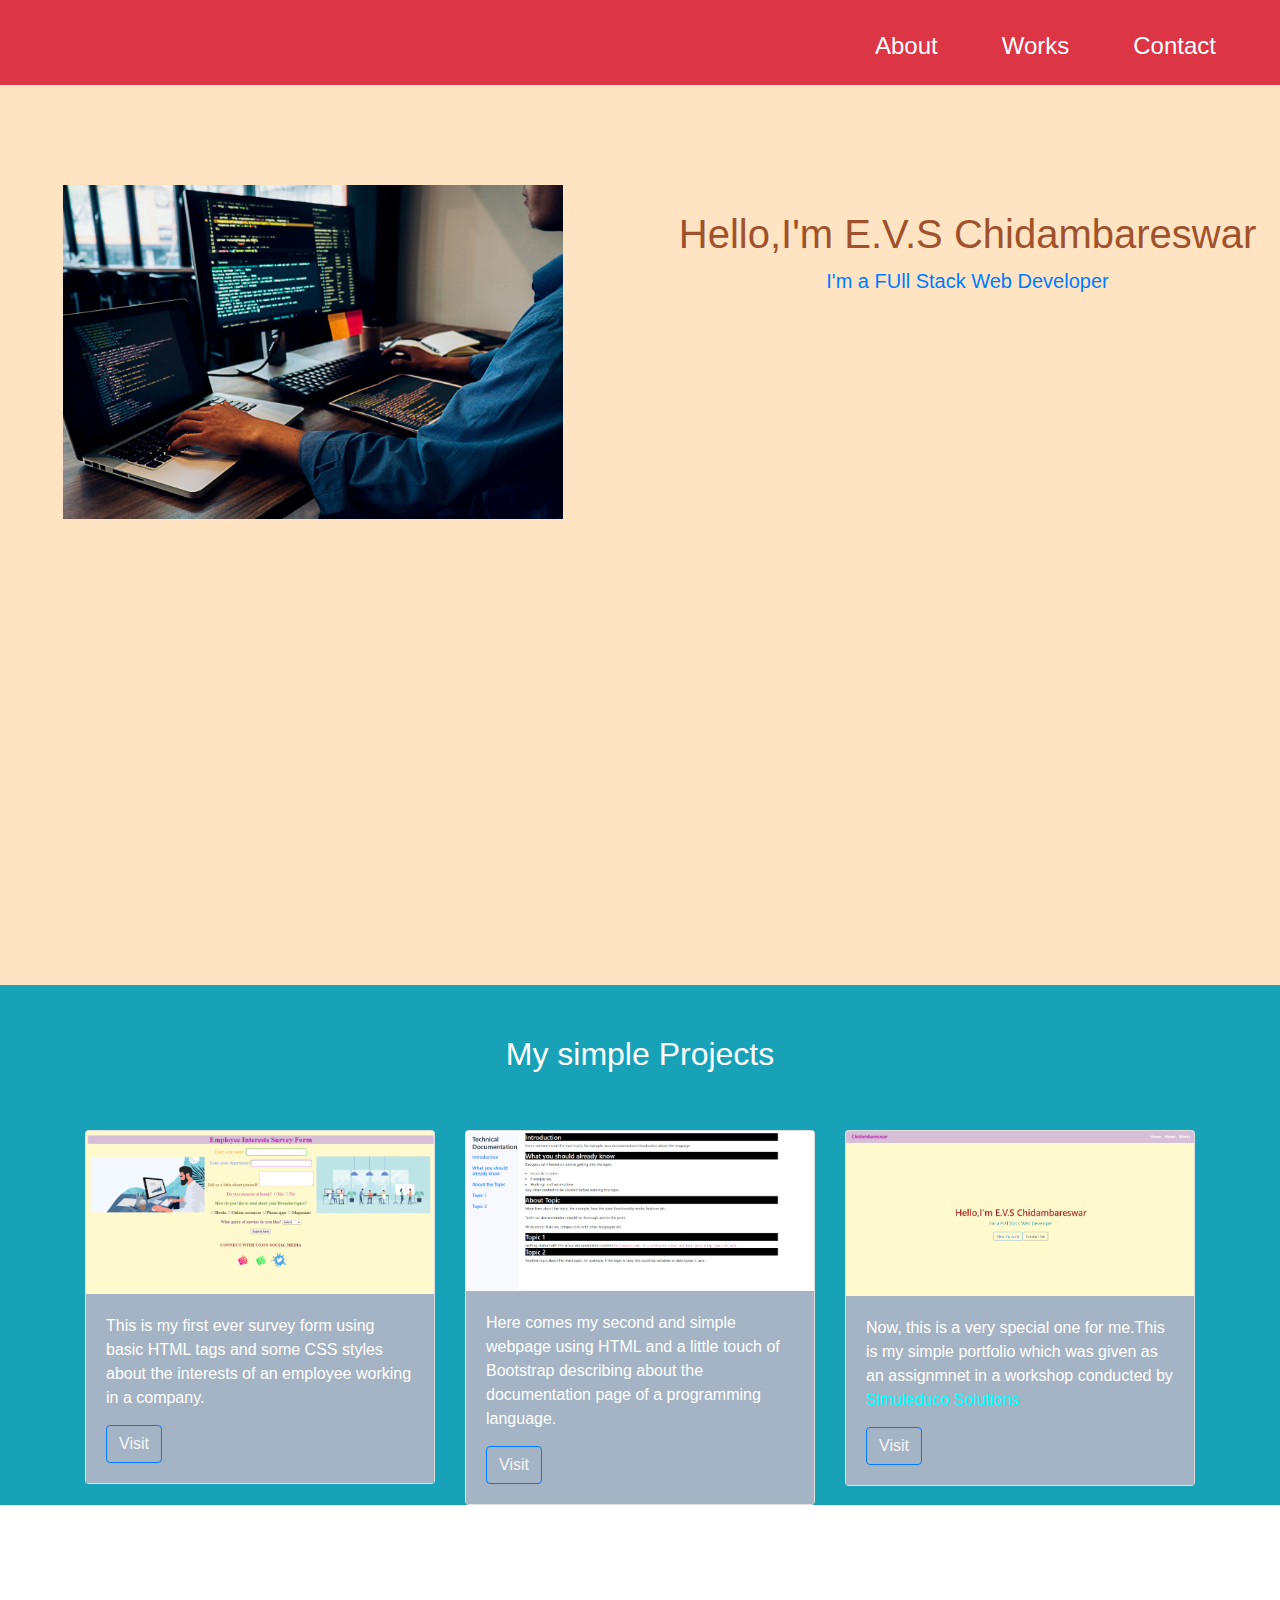
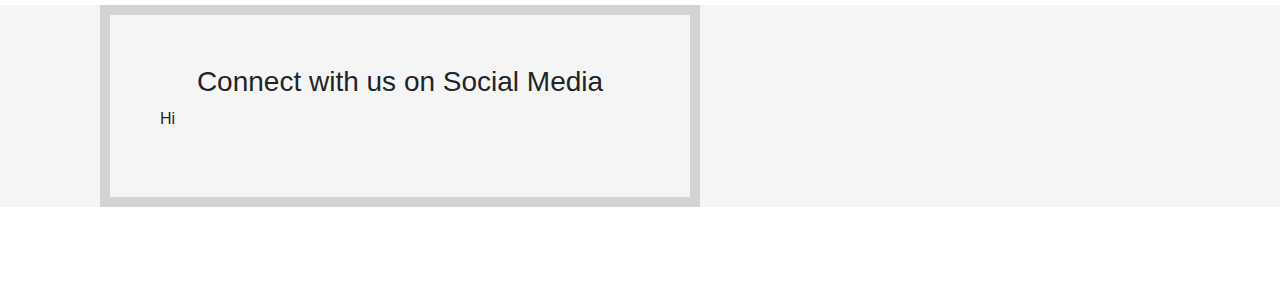
<file: index.html>
<!DOCTYPE html>
<html lang="en">
<head>
    <meta charset="UTF-8">
    <meta http-equiv="X-UA-Compatible" content="IE=edge">
    <meta name="viewport" content="width=device-width, initial-scale=1.0">
    <title>My Portfolio</title>
    <link rel="stylesheet" href="https://maxcdn.bootstrapcdn.com/bootstrap/4.0.0/css/bootstrap.min.css" integrity="sha384-Gn5384xqQ1aoWXA+058RXPxPg6fy4IWvTNh0E263XmFcJlSAwiGgFAW/dAiS6JXm" crossorigin="anonymous">
    <script src="https://code.jquery.com/jquery-3.2.1.slim.min.js" integrity="sha384-KJ3o2DKtIkvYIK3UENzmM7KCkRr/rE9/Qpg6aAZGJwFDMVNA/GpGFF93hXpG5KkN" crossorigin="anonymous"></script>
<script src="https://cdnjs.cloudflare.com/ajax/libs/popper.js/1.12.9/umd/popper.min.js" integrity="sha384-ApNbgh9B+Y1QKtv3Rn7W3mgPxhU9K/ScQsAP7hUibX39j7fakFPskvXusvfa0b4Q" crossorigin="anonymous"></script>
<script src="https://maxcdn.bootstrapcdn.com/bootstrap/4.0.0/js/bootstrap.min.js" integrity="sha384-JZR6Spejh4U02d8jOt6vLEHfe/JQGiRRSQQxSfFWpi1MquVdAyjUar5+76PVCmYl" crossorigin="anonymous"></script>
<style>
    #madan{
        color:whitesmoke;
    }
    #god{
        background-color: whitesmoke;
        width: 600px;
        border: 10px solid lightgray; 
        padding: 50px;
        margin: 100px;
    }
</style>

<link rel="apple-touch-icon" sizes="180x180" href="/apple-touch-icon.png">
<link rel="icon" type="image/png" sizes="32x32" href="/favicon-32x32.png">
<link rel="icon" type="image/png" sizes="16x16" href="/favicon-16x16.png">
<link rel="manifest" href="/site.webmanifest">
<link rel="mask-icon" href="/safari-pinned-tab.svg" color="#5bbad5">
<meta name="msapplication-TileColor" content="#da532c">
<meta name="theme-color" content="#ffffff">
</head>
<body>
    <nav class="navbar bg-danger" style="padding-bottom: 0%; height: 85px;">
        <b></b>
            <ul class="navbar">
                <li class="navbar">
                    <a class="nav-link text-white"  href="#about"><h4>About</h4></a>
                </li>
                <li class="navbar">
                    <a class="nav-link text-white"  href="#works"><h4>Works</h4></a>
                </li>
                <li class="navbar">
                    <a class="nav-link text-white"  href="#contact"><h4>Contact</h4></a>
                </li>
            </ul>
    </nav>
    <main>
        <section class="text-center" id="about">
            <div style="background-color: bisque; height: 100vh;">
                <div class="row">
                    <div class="col-md-6">
                        <img src="AdobeStock_241083104-1400x934.jpg" alt="web_dev_img" style="width: 80%; padding-top: 100px;">
                    </div>
                    <div class="col-md-6">
                        <h1 style="padding-top: 20%; color: sienna; ">Hello,I'm E.V.S Chidambareswar</h1>
                        <p class="lead text-primary"><b>I'm a FUll Stack Web Developer</b></p>
                    </div>
                </div>
            </div>
        </section>
        <section class="bg-info" id="works">
            <div>
                <h2 class="text-center" style="color: white; padding-top: 50px;">My simple Projects</h2><br>
            </div>
            <div class="container" style="padding-top: 25px;">
                <div class="row">
                    <div class="col-md-4">
                        <div class="card">
                            <img class="card-img-top" src="Screenshot (58).png" alt="Survey Form" style="width:100%">
                            <div class="card-body" style="background-color: rgb(164, 180, 196); color: white;">
                                <div class="card-text">This is my first ever survey form using basic HTML tags and some CSS styles about the interests of an employee working in a company.</div>
                                <div class="btn-group" style="padding-top: 15px">
                                <button type="button" class="btn btn-outline-primary btn-block"><a href="survey_form.html" id="madan">Visit</a></button>
                                </div>
                            </div>
                        </div>
                    </div>
                    <div class="col-md-4">
                        <div class="card">
                            <img class="card-img-top" src="Screenshot (88).png" alt="Survey Form" style="width:100%">
                            <div class="card-body" style="background-color: rgb(164, 180, 196); color: white;">
                                <div class="card-text">Here comes my second and simple webpage using HTML and a little touch of Bootstrap describing about the documentation page of a programming language.</div>
                                <div class="btn-group" style="padding-top: 15px">
                                <button type="button" class="btn btn-outline-primary btn-block"><a href="page.html" id="madan">Visit</a></button>
                                </div>
                            </div>
                        </div>
                    </div>
                    <div class="col-md-4">
                        <div class="card">
                            <img class="card-img-top" src="Screenshot (90).png" alt="Survey Form" style="width:100%">
                            <div class="card-body" style="background-color: rgb(164, 180, 196); color: white;">
                            <div class="card-text">Now, this is a very special one for me.This is my simple portfolio which was given as an assignmnet in a workshop conducted by <a href="https://simuleduco.in/home" target="blank" style="color:aqua;">Simuleduco Solutions</a> </div>
                                <div class="btn-group" style="padding-top: 15px">
                                <button type="button" class="btn btn-outline-primary btn-block"><a href="index.html" id="madan">Visit</a></button>
                                </div>
                            </div>
                        </div>
                    </div>
                </div>
            </div>
        </section>
        <section style="background-color:whitesmoke">
            <div id="god">
                <h3 class="text-center" id="contact" >Connect with us on Social Media</h3>
                <p>Hi</p>
            </div>
        </section>
    </main>
</body>
</html>
</file>
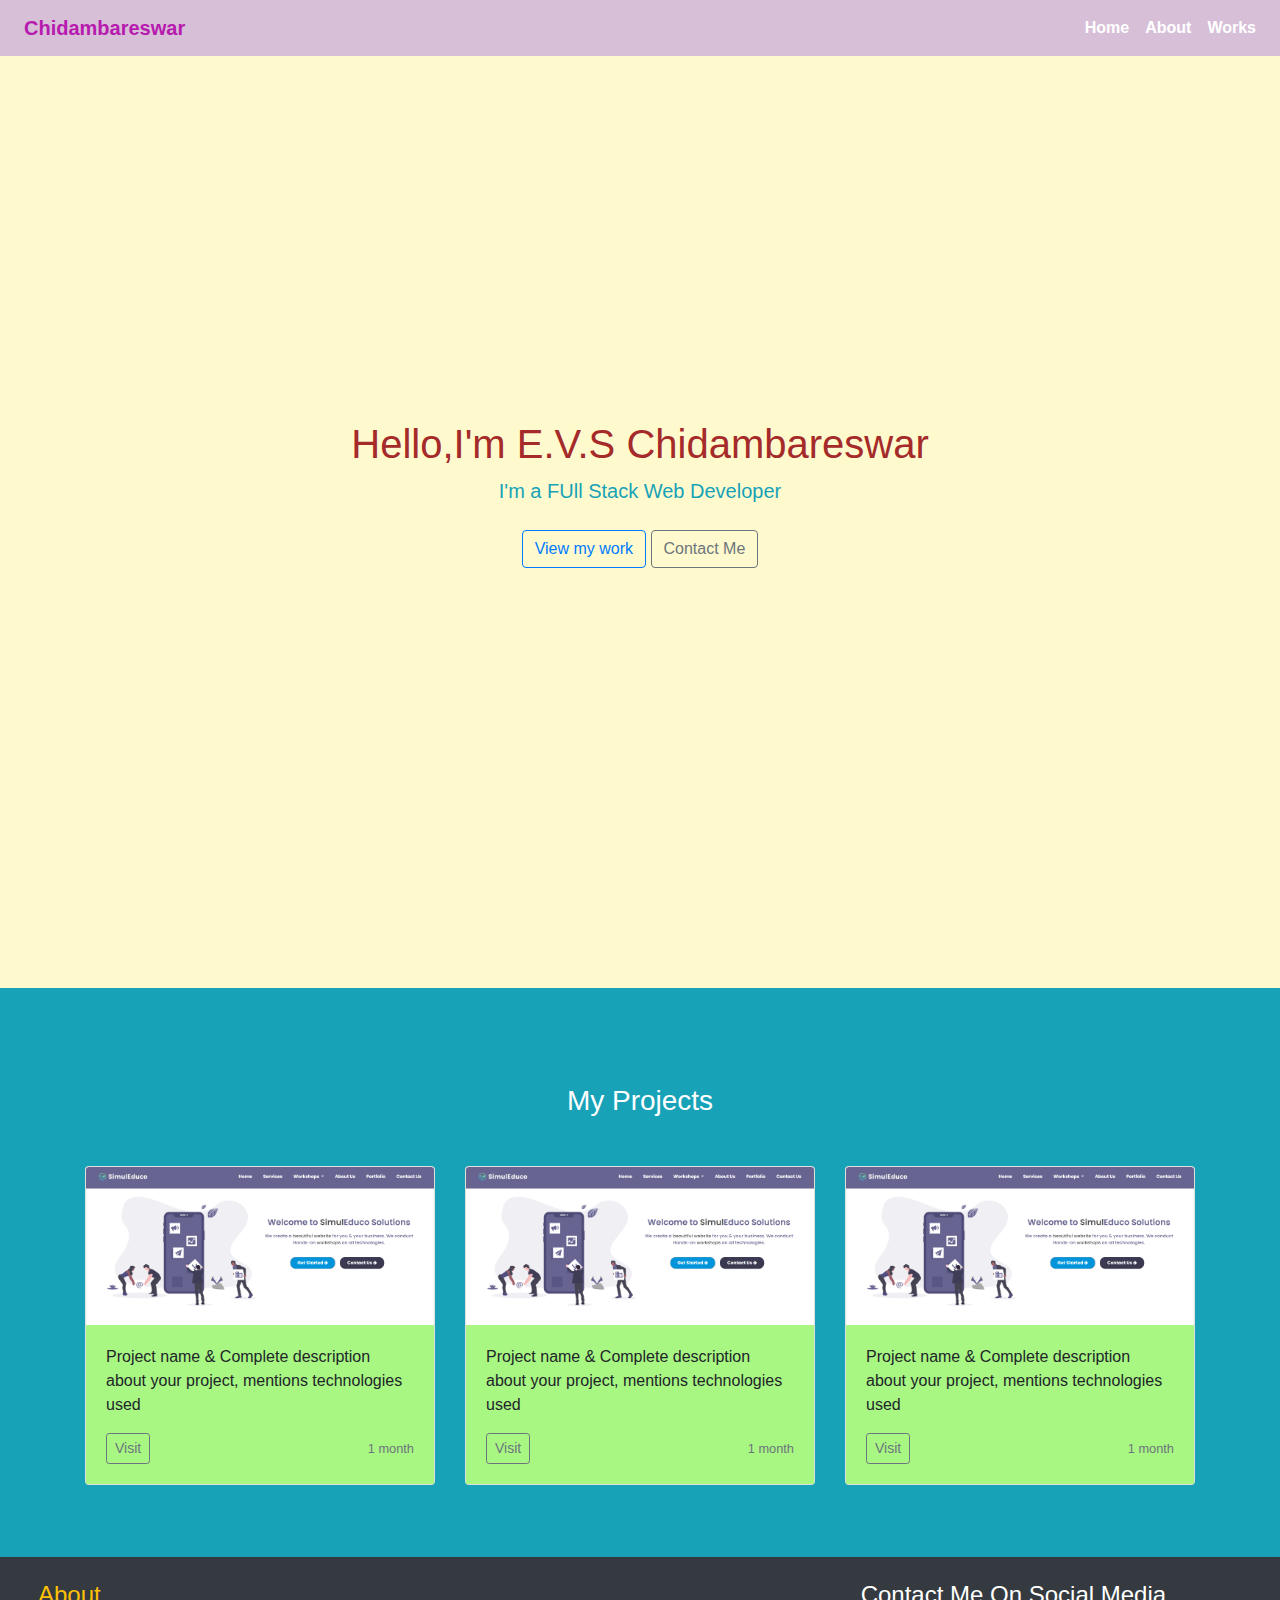
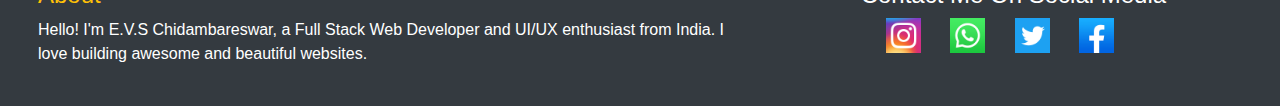
<file: eswar.html>
<!DOCTYPE html>
<html lang="en">
<head>
    <meta charset="UTF-8">
    <meta http-equiv="X-UA-Compatible" content="IE=edge">
    <meta name="viewport" content="width=device-width, initial-scale=1.0">
    <link rel="stylesheet" href="https://maxcdn.bootstrapcdn.com/bootstrap/4.0.0/css/bootstrap.min.css" integrity="sha384-Gn5384xqQ1aoWXA+058RXPxPg6fy4IWvTNh0E263XmFcJlSAwiGgFAW/dAiS6JXm" crossorigin="anonymous">
    <script src="https://code.jquery.com/jquery-3.2.1.slim.min.js" integrity="sha384-KJ3o2DKtIkvYIK3UENzmM7KCkRr/rE9/Qpg6aAZGJwFDMVNA/GpGFF93hXpG5KkN" crossorigin="anonymous"></script>
    <script src="https://cdnjs.cloudflare.com/ajax/libs/popper.js/1.12.9/umd/popper.min.js" integrity="sha384-ApNbgh9B+Y1QKtv3Rn7W3mgPxhU9K/ScQsAP7hUibX39j7fakFPskvXusvfa0b4Q" crossorigin="anonymous"></script>
    <script src="https://maxcdn.bootstrapcdn.com/bootstrap/4.0.0/js/bootstrap.min.js" integrity="sha384-JZR6Spejh4U02d8jOt6vLEHfe/JQGiRRSQQxSfFWpi1MquVdAyjUar5+76PVCmYl" crossorigin="anonymous"></script>
    <title>My Portfolio</title>
    <style>
        .sai{
            position: relative;
            background-color:lemonchiffon;
        }

        .eswar{
            margin: 0;
            position: absolute;
            top: 50%;
            left: 50%;
            -ms-transform: translate(-50%, -50%);
            transform: translate(-50%, -50%);
        }
        .social_media_icon{
            width: 35px;
            margin-left: 25px;
        }
        #anu{
            background-color: rgb(168, 247, 131);
        }
        #ritu{
            background-color:thistle;
        }
        #harshi{
            color: rgb(182, 26, 174);
        }
        #nazriya{
            color: brown;
        }
        #janu{
            color: white;
        }
        #priya{
            background-color:lemonchiffon;
        }
    </style>
</head>
<body>
    <nav class="navbar navbar-expand-lg navbar-light" id="ritu">
        <a class="navbar-brand ml-2" id="harshi" href="#"><b>Chidambareswar</b></a>
        <button class="navbar-toggler" type="button" data-toggle="collapse" data-target="#navbarNavDropdown"
            aria-controls="navbarNavDropdown" aria-expanded="false" aria-label="Toggle navigation">
            <span class="navbar-toggler-icon"></span>
        </button>
        <div class="collapse navbar-collapse" id="navbarNavDropdown">
            <ul class="navbar-nav ml-auto" id="janu" >
                <li class="nav-item ">
                    <a class="nav-link text-white" href="#"><b>Home</b></a>
                </li>
                <li class="nav-item">
                    <a class="nav-link text-white" href="#"><b>About</b></a>
                </li>
                <li class="nav-item">
                    <a class="nav-link text-white" href="#"><b>Works</b></a>
                </li>
            </ul>
        </div>
    </nav>
    <main id="priya" role="main">

        <section class="jumbotron text-center sai " style="height: 100vh;">
            <div class="container eswar">
                <h1 class="jumbotron-heading" id="nazriya">Hello,I'm E.V.S Chidambareswar</h1>
                <p class="lead text-info"><b>I'm a FUll Stack Web Developer</b></p>
                <p>
                    <a href="#" class="btn btn-outline-primary my-2">View my work</a>
                    <a href="#" class="btn btn-outline-secondary my-2">Contact Me</a>
                </p>
            </div>
        </section>
        <div class=" py-5 bg-info">
            <div class="container">
                <div class="text-center m-5"><h3 style="color: white;">My Projects</h3></div>
                <div class="row" id="nani">
                   
                </div>
            </div>
        </div>
    </main>

    <footer class="text-muted">
        <div class="container-fluid bg-dark">
            <div class="row mx-2">
                <div class="col-sm-8 col-md-7 py-4 ">
                    <h4 class="text-warning">About</h4>
                    <p class="text-white">Hello! I'm E.V.S Chidambareswar, a Full Stack Web Developer and UI/UX enthusiast
                        from India. I love building awesome and
                        beautiful websites.</p>
                </div>
                <div class="col-sm-4 offset-md-1 py-4">
                    <h4 class="text-white">Contact Me On Social Media</h4>
                    <a href="https://www.instagram.com/chidambareswar23" target="_blank"><img src="unnamed (2).webp" class="social_media_icon "></a>
                    <a href="https://api.whatsapp.com/send?phone=8919268771" target="_blank"><img src="unnamed.webp" class="social_media_icon"></a>
                    <a href="https://twitter.com/chidambareswarV" target="_blank"><img src="unnamed (3).webp" class="social_media_icon"></a>
                    <a href="https://www.facebook.com" target="_blank"><img src="unnamed (1).webp" class="social_media_icon"></a>
                </div>
            </div>
        </div>
    </footer>
</body>
<script>
const obj = {
    "portfolio" : [
        {"img":"simuleduco.png","alt":"Card image cap","text":"Project name & Complete description about your project, mentions technologies used","btn":"Visit","time":"1 month"},
        {"img":"onlinetechlabs.png","alt":"Card image cap","text":"Project name & Complete description about your project, mentions technologies used","btn":"Visit","time":"1 month"},
        {"img":"virtuallabs.png","alt":"Card image cap","text":"Project name & Complete description about your project, mentions technologies used","btn":"Visit","time":"1 month"}
    ]
}

var x = document.getElementById("nani")
for(var i=0; i<obj.portfolio.length; i++){
    x.innerHTML = x.innerHTML + '<div class="col-md-4"><div class="card mb-4 box-shadow"><img class="card-img-top"src=' + obj.portfolio[0].img + ' alt= ' + obj.portfolio[0].alt + '><div class="card-body" id="anu" ><p class="card-text">' + obj.portfolio[0].text + '</p><div class="d-flex justify-content-between align-items-center"><div class="btn-group"><button type="button" class="btn btn-sm btn-outline-secondary">' + obj.portfolio[0].btn + '</button></div><small class="text-muted">' + obj.portfolio[0].time + '</small></div></div></div></div></div></div>'
}

</script>
</html>
</file>
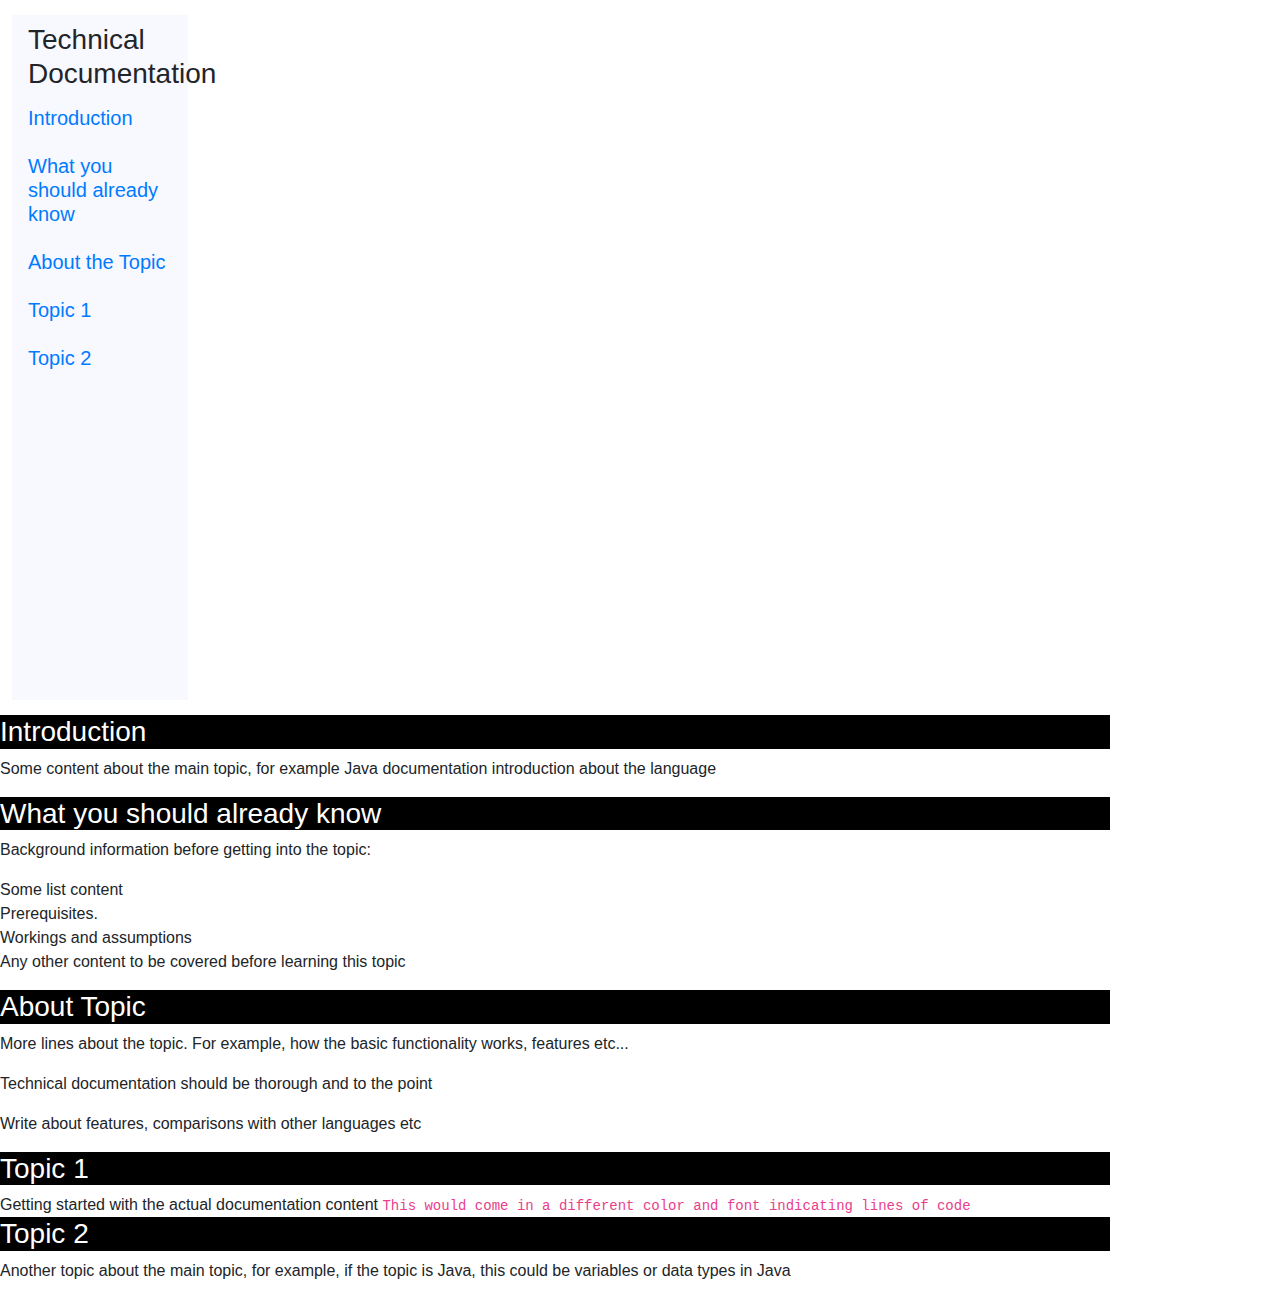
<file: page.html>
<!DOCTYPE html>
<html lang="en">
<head>
    <meta charset="UTF-8">
    <meta http-equiv="X-UA-Compatible" content="IE=edge">
    <meta name="viewport" content="width=device-width, initial-scale=1.0">
    <title>Technical Documentation Page</title>
    <link rel="stylesheet" href="https://maxcdn.bootstrapcdn.com/bootstrap/4.0.0/css/bootstrap.min.css" integrity="sha384-Gn5384xqQ1aoWXA+058RXPxPg6fy4IWvTNh0E263XmFcJlSAwiGgFAW/dAiS6JXm" crossorigin="anonymous">
    <script src="https://code.jquery.com/jquery-3.2.1.slim.min.js" integrity="sha384-KJ3o2DKtIkvYIK3UENzmM7KCkRr/rE9/Qpg6aAZGJwFDMVNA/GpGFF93hXpG5KkN" crossorigin="anonymous"></script>
<script src="https://cdnjs.cloudflare.com/ajax/libs/popper.js/1.12.9/umd/popper.min.js" integrity="sha384-ApNbgh9B+Y1QKtv3Rn7W3mgPxhU9K/ScQsAP7hUibX39j7fakFPskvXusvfa0b4Q" crossorigin="anonymous"></script>
<script src="https://maxcdn.bootstrapcdn.com/bootstrap/4.0.0/js/bootstrap.min.js" integrity="sha384-JZR6Spejh4U02d8jOt6vLEHfe/JQGiRRSQQxSfFWpi1MquVdAyjUar5+76PVCmYl" crossorigin="anonymous"></script>
<style>

.container{

margin-top: 15px;
margin-left: 0px;
}

#me{
    margin-top: 15px;
}

#sai{
    background-color:ghostwhite;
    height: 685px;
    margin-left: 12px;
}

</style>
</head>
<body>
    <div class="main">
        <div class="row">
            <div class="col-md-2">
                <div id="sai">
                    <nav class="navbar" id="me">
                    <h3>Technical Documentation</h3>
                    <ul class="navbar-nav">
                            <li class="nav-item">
                                <a class="nav-link" class="text-primary" href="#Introduction"><h5>Introduction</h5></a>
                            </li>
                        <li class="nav-item">
                            <a class="nav-link" class="text-primary" href="#What_you_should_already_know"><h5>What you should already know</h5></a>
                        </li>
                        <li class="nav-item">
                            <a class="nav-link" class="text-primary" href="#About_Topic"><h5>About the Topic</h5></a>
                        </li>
                        <li class="nav-item">
                            <a class="nav-link" class="text-primary" href="#Topic_1"><h5>Topic 1</h5></a>
                        </li>
                        <li class="nav-item">
                            <a class="nav-link" class="text-primary" href="#Topic_2"><h5>Topic 2</h5></a>
                        </li>
                    </ul>
                    </nav>
                </div>
            </div>
            <div class="container">
                <h3 style="color: white; background-color: black;">Introduction</h3>
                <p>Some content about the main topic, for example Java documentation introduction about the language</p>
                <h3 style="color: white; background-color: black;">What you should already know</h3>
                <p>Background information before getting into the topic:</p>
                <li>Some list content</li>
                <li>Prerequisites.</li>
                <li>Workings and assumptions</li>
                <p>Any other content to be covered before learning this topic</p>
                <h3 style="color: white; background-color: black;">About Topic</h3>
                <p>More lines about the topic. For example, how the basic functionality works, features etc...</p>
                <p>Technical documentation should be thorough and to the point</p>
                <p>Write about features, comparisons with other languages etc</p>
                <h3 style="color: white; background-color: black;">Topic 1</h3>
                Getting started with the actual documentation content
                <code>This would come in a different color and font indicating lines of code</code>
                <h3 style="color: white; background-color: black;">Topic 2</h3>
                <p>Another topic about the main topic, for example, if the topic is Java, this could be variables or data types in Java</p>
            </div>
        </div>
    </div>
</body>
</html>
</file>
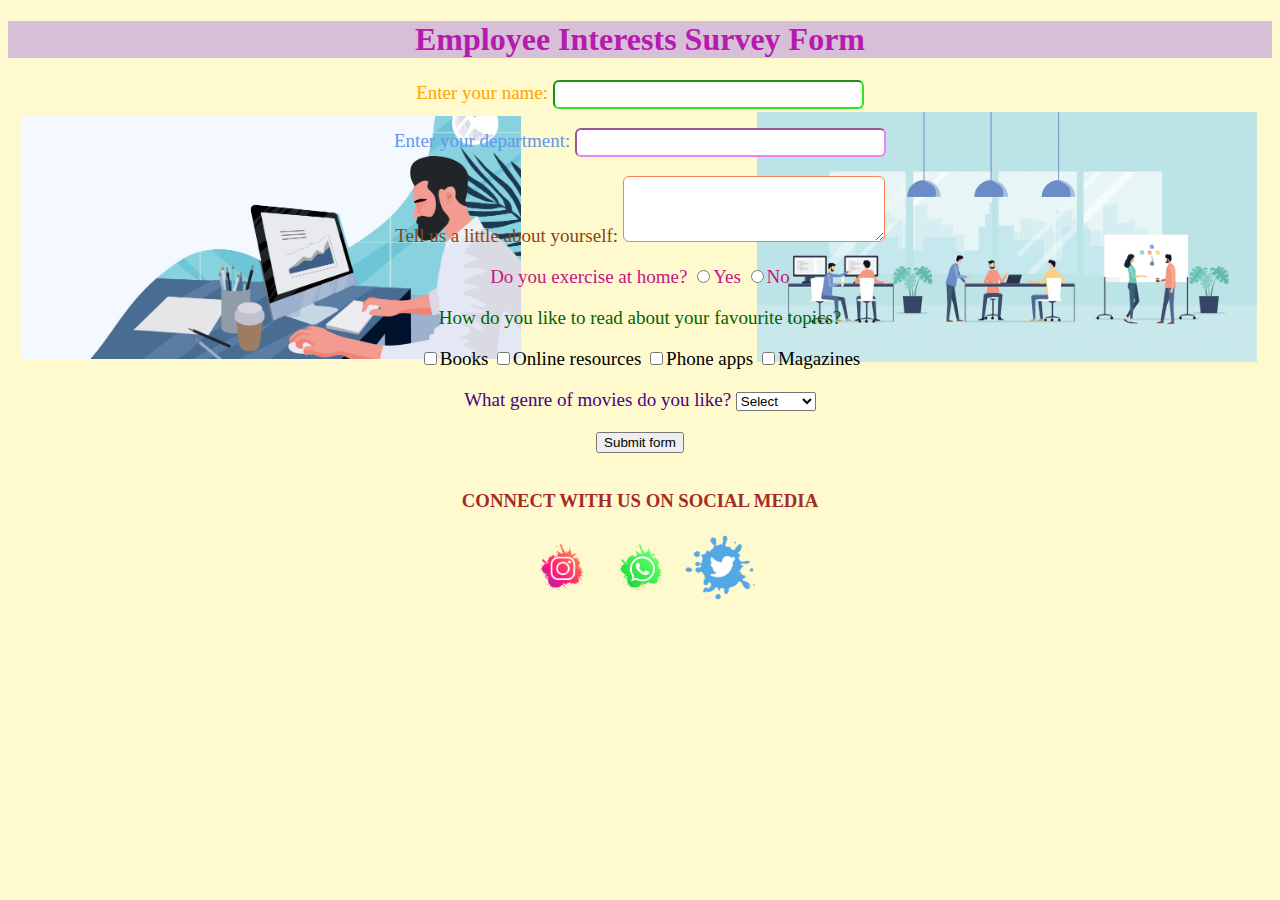
<file: survey_form.html>
<!DOCTYPE html>
<html lang="en">
<head>
  <meta charset="UTF-8">
  <meta http-equiv="X-UA-Compatible" content="IE=edge">
  <meta name="viewport" content="width=device-width, initial-scale=1.0">
  <title>Survey Form</title>
  <link rel="stylesheet" href="survey_form.css">
</head>
<body>
  <div class="main">
  <form action="database.php" method="POST">
  <h1>Employee Interests Survey Form</h1>
  <div class="name">
    <p style="color:orange;">Enter your name: <input type="text" name="name" size="35" class="box1"></p>
    <p style="color: cornflowerblue;">Enter your department: <input type="text" name="dept" size="35" class="box2"></p>
    <p style="color: saddlebrown;">Tell us a little about yourself: <textarea name="bio" cols="30" rows="4" class="box3"></textarea></p>
    <p style="color:mediumvioletred">Do you exercise at home? 
        <input type="radio" name="exercise" value="Yes">Yes
        <input type="radio" name="exercise" value="No">No
    </p>
    <p style="color:darkgreen;">How do you like to read about your favourite topics?
      <div>
        <input type="checkbox" name="fav" value="Books">Books
        <input type="checkbox" name="fav" value="Online resources">Online resources
        <input type="checkbox" name="fav" value="Phone apps">Phone apps
        <input type="checkbox" name="fav" value="Magazines">Magazines
      </div>
    </p>
    <p style="color: indigo;">What genre of movies do you like?
      <select id="genre" name="genre">
        <option value="">Select</option>
        <option value="Comedy">Comedy</option>
        <option value="Romance">Romance</option>
        <option value="Thriller">Thriller</option>
        <option value="Dram">Drama</option>
        <option value="Horror">Horror</option>
        <option value="Action">Action</option>
        <option value="Mystery">Mystery</option>
      </select>
    </p>
    <input type="submit" name="submit" value="Submit form" class="box4">
  </div>
</div>
  <br>
  <h3>CONNECT WITH US ON SOCIAL MEDIA</h3>
    <a href="https://www.instagram.com/chidambareswar23" target="_blank"><img src="Splash-Instagraam-Icon-Png-715x715.png" class="social_media_icon "></a>
    <a href="https://api.whatsapp.com/send?phone=8919268771" target="_blank"><img src="Splash-Whatsapp-Icon-Png-1024x1024.png" class="social_media_icon"></a>
    <a href="https://twitter.com/chidambareswarV" target="_blank"><img src="Twitter-Splash-715x715.png" class="social_media_icon"></a>
  </form>
</body>
</html>
</file>
<file: survey_form.css>
body{
    text-align: center;
    background-color: lemonchiffon;
} 
.main{
    background-image: url("employee-experience-featured-image.png"), url("1200x583_-Blog-May-13th_2-2.jpg");
    background-repeat: no-repeat, no-repeat;
    background-position: right 15px center, left 13px center;
    background-size: 500px, 500px;
}
h1{
    color: rgb(182, 26, 174);
    background-color: thistle;
}
.name{
    font-size: 19px;
}
.box1{
    padding: 5px;
    border-radius: 6px;
    border-color: rgb(49, 228, 33);
}
.box2{
    padding: 5px;
    border-radius: 6px;
    border-color: violet;
}
.box3{
    border-radius: 6px;
    border-color: coral;
}
input.box4:hover{
    color:white;
    background-color: rgb(28, 196, 28);
}
h3{
    color:brown;
    
}
.social_media_icon{
    width: 75px;
}
</file>
